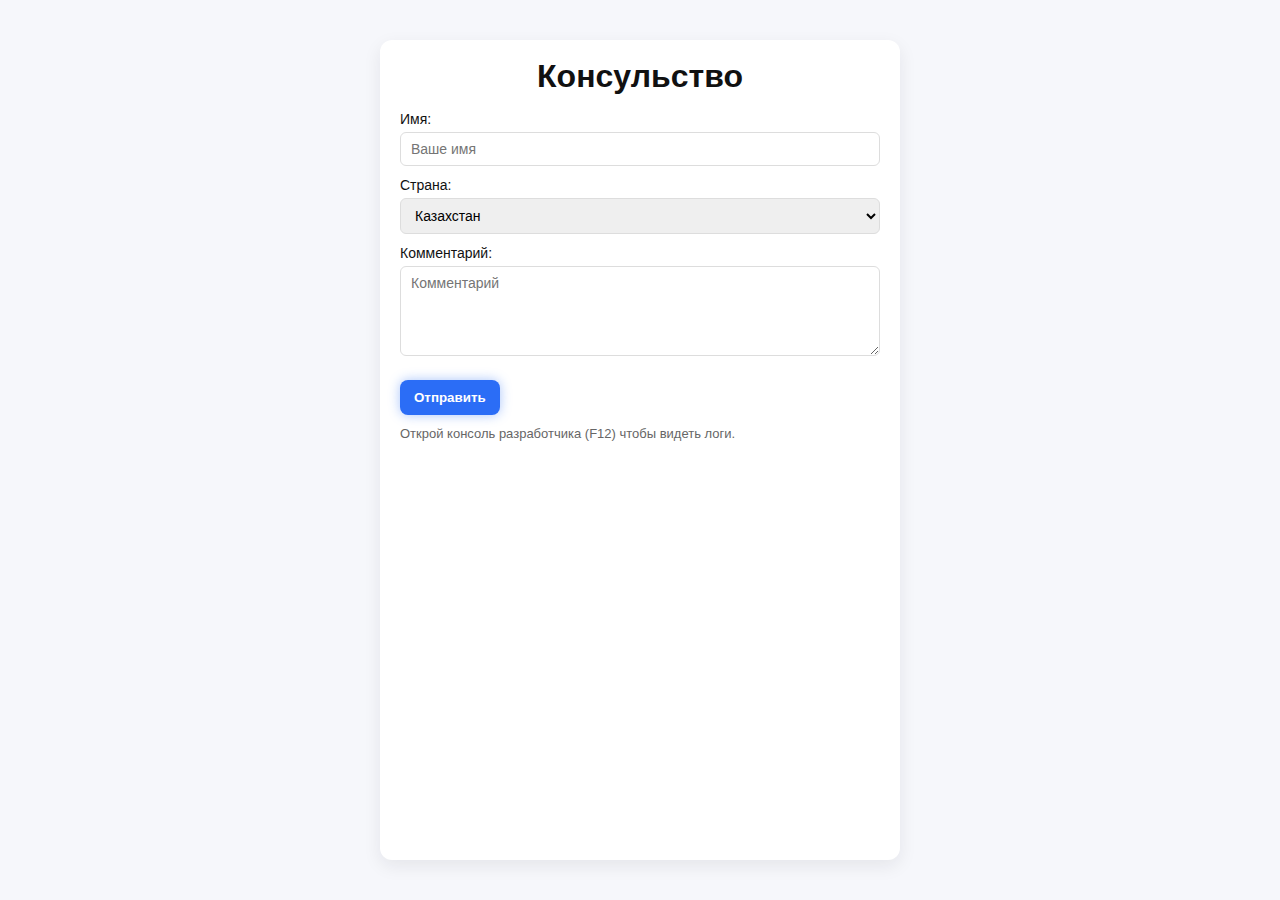
<file: home work 2/index.html>
<!DOCTYPE html>
<html lang="en">
<head>
    <meta charset="UTF-8">
    <meta name="viewport" content="width=device-width, initial-scale=1.0">
    <link rel="stylesheet" href="./css/style.css">
    <title>Home work1</title>
</head>
<body>
    <main class="container">
<h1>Консульство</h1>
 
 
<form id="myForm">
<label>
Имя:
<input type="text" name="username" placeholder="Ваше имя">
</label>
 
 
<label>
Страна:
<select name="country">
<option value="kz">Казахстан</option>
<option value="ru">Россия</option>
<option value="uz">Узбекистан</option>
</select>
</label>
 
 
<label>
Комментарий:
<textarea name="comment" placeholder="Комментарий"></textarea>
</label>
 
 
<button type="submit">Отправить</button>
</form>
 
 
<p class="helper">Открой консоль разработчика (F12) чтобы видеть логи.</p>
</main>
<script src="./JS/main.js"></script>
</body>
</html>
</file>
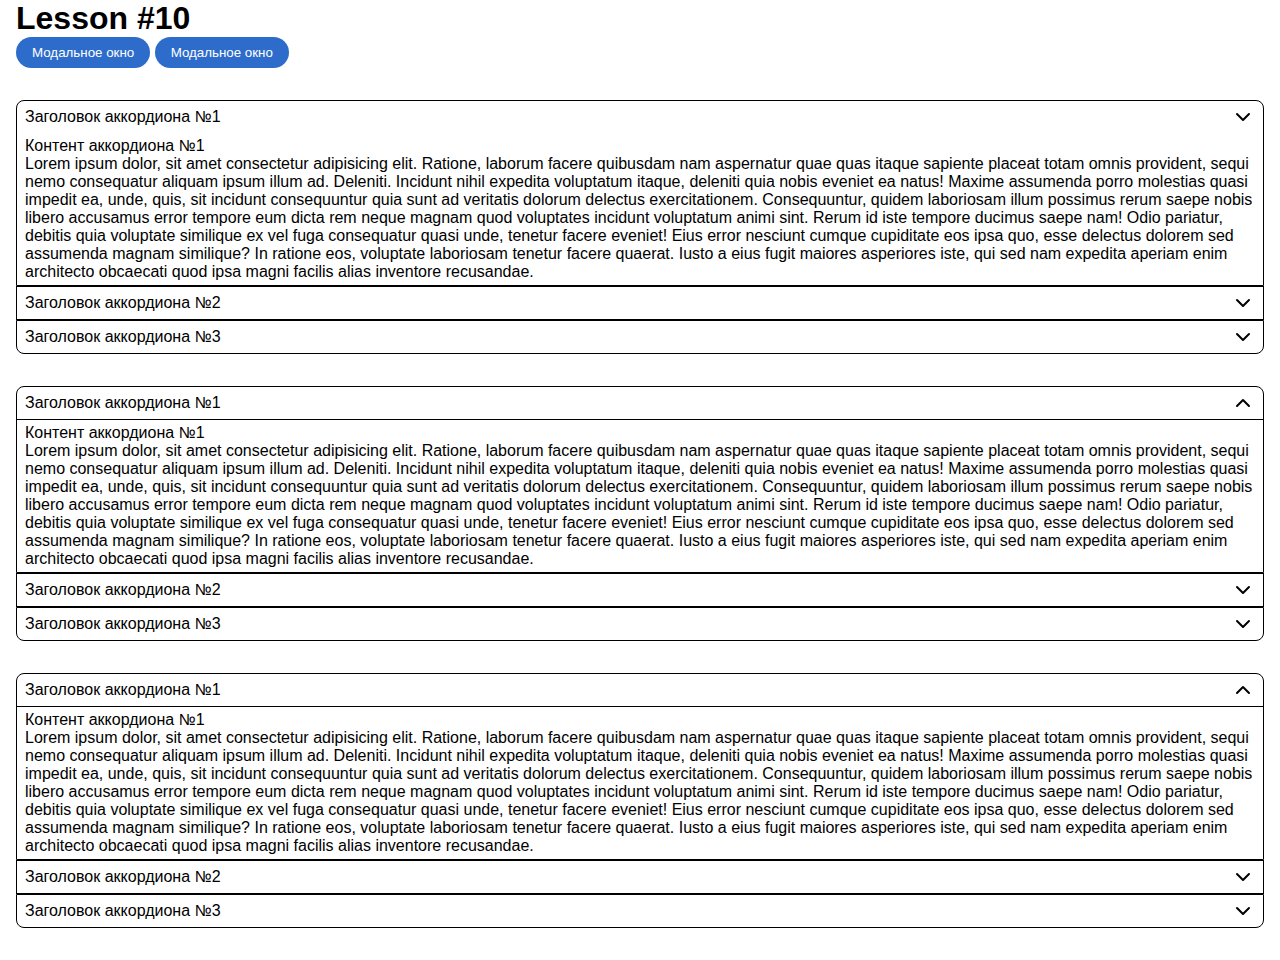
<file: home work 3/index.html>
<!DOCTYPE html>
<html lang="en">

<head>
  <meta charset="UTF-8">
  <meta name="viewport" content="width=device-width, initial-scale=1.0">
  <link rel="stylesheet" href="./style.css">
  <title>Lesson #10</title>
</head>

<body>

  <div class="container">

    <h1>Lesson #10</h1>

    <button class="main__btn" data-modal-action="open-modal" data-modal="modal-1">Модальное окно</button>
    <div class="modal" data-modal-action="modal" data-modal="modal-1">
      <!-- Модальное окно -->

      <div class="modal__content">
        <h4>
          МОДАЛЬНОЕ ОКНО #1
        </h4>
        <p>
          Lorem ipsum dolor sit amet consectetur adipisicing elit. Voluptates earum, reprehenderit ea tenetur
          praesentium
          sit consequuntur aliquam vitae quas ullam tempore tempora eius explicabo similique cum architecto modi quae
          cumque!
          Nulla perspiciatis ratione a dignissimos hic ex deserunt recusandae in fugit, odio at ipsum repellendus,
          quibusdam ut? Quasi magni harum illum animi accusantium fuga, nostrum repellendus vitae reiciendis
          perspiciatis
          mollitia.
          Quibusdam dolores illum sed quidem recusandae itaque illo ipsa qui quam, ullam quae fugit eveniet quisquam
          odio
          quis, non inventore veritatis. Porro, blanditiis facilis dolore ea sapiente deleniti commodi veniam!
          Dolor labore ad recusandae fuga voluptate reiciendis, ab cupiditate! Eaque numquam fugiat atque doloremque
          esse,
          pariatur tempore neque soluta aperiam omnis totam alias, voluptates officiis voluptatem consectetur quo dicta
          perferendis!
          Quas nisi officia sed neque laboriosam molestiae minus dolorem iusto labore est vero eveniet nobis voluptas
          veniam, quam ipsum similique, reprehenderit voluptate et beatae animi molestias error tempore! Ex, autem.
        </p>

        <button class="main__btn" data-modal-action="close-modal" data-modal="modal-1">Закрыть окно</button>
      </div>

    </div>

    <button class="main__btn" data-modal-action="open-modal" data-modal="modal-2">Модальное окно</button>
    <div class="modal" data-modal-action="modal" data-modal="modal-2">
      <!-- Модальное окно -->

      <div class="modal__content">
        <h4>
          МОДАЛЬНОЕ ОКНО #2
        </h4>
        <p>
          Lorem ipsum dolor sit amet consectetur adipisicing elit. Voluptates earum, reprehenderit ea tenetur
          praesentium
          sit consequuntur aliquam vitae quas ullam tempore tempora eius explicabo similique cum architecto modi quae
          cumque!
          Nulla perspiciatis ratione a dignissimos hic ex deserunt recusandae in fugit, odio at ipsum repellendus,
          quibusdam ut? Quasi magni harum illum animi accusantium fuga, nostrum repellendus vitae reiciendis
          perspiciatis
          mollitia.
          Quibusdam dolores illum sed quidem recusandae itaque illo ipsa qui quam, ullam quae fugit eveniet quisquam
          odio
          quis, non inventore veritatis. Porro, blanditiis facilis dolore ea sapiente deleniti commodi veniam!
          Dolor labore ad recusandae fuga voluptate reiciendis, ab cupiditate! Eaque numquam fugiat atque doloremque
          esse,
          pariatur tempore neque soluta aperiam omnis totam alias, voluptates officiis voluptatem consectetur quo dicta
          perferendis!
          Quas nisi officia sed neque laboriosam molestiae minus dolorem iusto labore est vero eveniet nobis voluptas
          veniam, quam ipsum similique, reprehenderit voluptate et beatae animi molestias error tempore! Ex, autem.
        </p>

        <button class="main__btn" data-modal-action="close-modal" data-modal="modal-2">Закрыть окно</button>
      </div>
    </div>

    <div class="accordion__container" accordion-type="single">
      <div class="accordion__block" accordion-id="1" accordion-state="close">
        <div class="accordion__header">
          <p>
            Заголовок аккордиона №1
          </p>
          <img src="./assets/icons/chevrone.svg">
        </div>
        <div class="accordion__content">
          <p>
            Контент аккордиона №1
          </p>
          Lorem ipsum dolor, sit amet consectetur adipisicing elit. Ratione, laborum facere quibusdam nam aspernatur
          quae
          quas itaque sapiente placeat totam omnis provident, sequi nemo consequatur aliquam ipsum illum ad. Deleniti.
          Incidunt nihil expedita voluptatum itaque, deleniti quia nobis eveniet ea natus! Maxime assumenda porro
          molestias quasi impedit ea, unde, quis, sit incidunt consequuntur quia sunt ad veritatis dolorum delectus
          exercitationem.
          Consequuntur, quidem laboriosam illum possimus rerum saepe nobis libero accusamus error tempore eum dicta rem
          neque magnam quod voluptates incidunt voluptatum animi sint. Rerum id iste tempore ducimus saepe nam!
          Odio pariatur, debitis quia voluptate similique ex vel fuga consequatur quasi unde, tenetur facere eveniet!
          Eius
          error nesciunt cumque cupiditate eos ipsa quo, esse delectus dolorem sed assumenda magnam similique?
          In ratione eos, voluptate laboriosam tenetur facere quaerat. Iusto a eius fugit maiores asperiores iste, qui
          sed
          nam expedita aperiam enim architecto obcaecati quod ipsa magni facilis alias inventore recusandae.
        </div>
      </div>

      <div class="accordion__block" accordion-id="2" accordion-state="closed">
        <div class="accordion__header">
          <p>
            Заголовок аккордиона №2
          </p>
          <img src="./assets/icons/chevrone.svg">
        </div>
        <div class="accordion__content">
          <p>
            Контент аккордиона №2
          </p>
          Lorem ipsum dolor, sit amet consectetur adipisicing elit. Ratione, laborum facere quibusdam nam aspernatur
          quae
          quas itaque sapiente placeat totam omnis provident, sequi nemo consequatur aliquam ipsum illum ad. Deleniti.
          Incidunt nihil expedita voluptatum itaque, deleniti quia nobis eveniet ea natus! Maxime assumenda porro
          molestias quasi impedit ea, unde, quis, sit incidunt consequuntur quia sunt ad veritatis dolorum delectus
          exercitationem.
          Consequuntur, quidem laboriosam illum possimus rerum saepe nobis libero accusamus error tempore eum dicta rem
          neque magnam quod voluptates incidunt voluptatum animi sint. Rerum id iste tempore ducimus saepe nam!
          Odio pariatur, debitis quia voluptate similique ex vel fuga consequatur quasi unde, tenetur facere eveniet!
          Eius
          error nesciunt cumque cupiditate eos ipsa quo, esse delectus dolorem sed assumenda magnam similique?
          In ratione eos, voluptate laboriosam tenetur facere quaerat. Iusto a eius fugit maiores asperiores iste, qui
          sed
          nam expedita aperiam enim architecto obcaecati quod ipsa magni facilis alias inventore recusandae.
        </div>
      </div>

      <div class="accordion__block" accordion-id="3" accordion-state="closed">
        <div class="accordion__header">
          <p>
            Заголовок аккордиона №3
          </p>
          <img src="./assets/icons/chevrone.svg">
        </div>
        <div class="accordion__content">
          <p>
            Контент аккордиона №3
          </p>
          Lorem ipsum dolor, sit amet consectetur adipisicing elit. Ratione, laborum facere quibusdam nam aspernatur
          quae
          quas itaque sapiente placeat totam omnis provident, sequi nemo consequatur aliquam ipsum illum ad. Deleniti.
          Incidunt nihil expedita voluptatum itaque, deleniti quia nobis eveniet ea natus! Maxime assumenda porro
          molestias quasi impedit ea, unde, quis, sit incidunt consequuntur quia sunt ad veritatis dolorum delectus
          exercitationem.
          Consequuntur, quidem laboriosam illum possimus rerum saepe nobis libero accusamus error tempore eum dicta rem
          neque magnam quod voluptates incidunt voluptatum animi sint. Rerum id iste tempore ducimus saepe nam!
          Odio pariatur, debitis quia voluptate similique ex vel fuga consequatur quasi unde, tenetur facere eveniet!
          Eius
          error nesciunt cumque cupiditate eos ipsa quo, esse delectus dolorem sed assumenda magnam similique?
          In ratione eos, voluptate laboriosam tenetur facere quaerat. Iusto a eius fugit maiores asperiores iste, qui
          sed
          nam expedita aperiam enim architecto obcaecati quod ipsa magni facilis alias inventore recusandae.
        </div>
      </div>
    </div>



    <div class="accordion__container" accordion-type="multi">
      <div class="accordion__block" accordion-id="1" accordion-state="open">
        <div class="accordion__header">
          <p>
            Заголовок аккордиона №1
          </p>
          <img src="./assets/icons/chevrone.svg">
        </div>
        <div class="accordion__content">
          <p>
            Контент аккордиона №1
          </p>
          Lorem ipsum dolor, sit amet consectetur adipisicing elit. Ratione, laborum facere quibusdam nam aspernatur
          quae
          quas itaque sapiente placeat totam omnis provident, sequi nemo consequatur aliquam ipsum illum ad. Deleniti.
          Incidunt nihil expedita voluptatum itaque, deleniti quia nobis eveniet ea natus! Maxime assumenda porro
          molestias quasi impedit ea, unde, quis, sit incidunt consequuntur quia sunt ad veritatis dolorum delectus
          exercitationem.
          Consequuntur, quidem laboriosam illum possimus rerum saepe nobis libero accusamus error tempore eum dicta rem
          neque magnam quod voluptates incidunt voluptatum animi sint. Rerum id iste tempore ducimus saepe nam!
          Odio pariatur, debitis quia voluptate similique ex vel fuga consequatur quasi unde, tenetur facere eveniet!
          Eius
          error nesciunt cumque cupiditate eos ipsa quo, esse delectus dolorem sed assumenda magnam similique?
          In ratione eos, voluptate laboriosam tenetur facere quaerat. Iusto a eius fugit maiores asperiores iste, qui
          sed
          nam expedita aperiam enim architecto obcaecati quod ipsa magni facilis alias inventore recusandae.
        </div>
      </div>

      <div class="accordion__block" accordion-id="2" accordion-state="closed">
        <div class="accordion__header">
          <p>
            Заголовок аккордиона №2
          </p>
          <img src="./assets/icons/chevrone.svg">
        </div>
        <div class="accordion__content">
          <p>
            Контент аккордиона №2
          </p>
          Lorem ipsum dolor, sit amet consectetur adipisicing elit. Ratione, laborum facere quibusdam nam aspernatur
          quae
          quas itaque sapiente placeat totam omnis provident, sequi nemo consequatur aliquam ipsum illum ad. Deleniti.
          Incidunt nihil expedita voluptatum itaque, deleniti quia nobis eveniet ea natus! Maxime assumenda porro
          molestias quasi impedit ea, unde, quis, sit incidunt consequuntur quia sunt ad veritatis dolorum delectus
          exercitationem.
          Consequuntur, quidem laboriosam illum possimus rerum saepe nobis libero accusamus error tempore eum dicta rem
          neque magnam quod voluptates incidunt voluptatum animi sint. Rerum id iste tempore ducimus saepe nam!
          Odio pariatur, debitis quia voluptate similique ex vel fuga consequatur quasi unde, tenetur facere eveniet!
          Eius
          error nesciunt cumque cupiditate eos ipsa quo, esse delectus dolorem sed assumenda magnam similique?
          In ratione eos, voluptate laboriosam tenetur facere quaerat. Iusto a eius fugit maiores asperiores iste, qui
          sed
          nam expedita aperiam enim architecto obcaecati quod ipsa magni facilis alias inventore recusandae.
        </div>
      </div>

      <div class="accordion__block" accordion-id="3" accordion-state="closed">
        <div class="accordion__header">
          <p>
            Заголовок аккордиона №3
          </p>
          <img src="./assets/icons/chevrone.svg">
        </div>
        <div class="accordion__content">
          <p>
            Контент аккордиона №3
          </p>
          Lorem ipsum dolor, sit amet consectetur adipisicing elit. Ratione, laborum facere quibusdam nam aspernatur
          quae
          quas itaque sapiente placeat totam omnis provident, sequi nemo consequatur aliquam ipsum illum ad. Deleniti.
          Incidunt nihil expedita voluptatum itaque, deleniti quia nobis eveniet ea natus! Maxime assumenda porro
          molestias quasi impedit ea, unde, quis, sit incidunt consequuntur quia sunt ad veritatis dolorum delectus
          exercitationem.
          Consequuntur, quidem laboriosam illum possimus rerum saepe nobis libero accusamus error tempore eum dicta rem
          neque magnam quod voluptates incidunt voluptatum animi sint. Rerum id iste tempore ducimus saepe nam!
          Odio pariatur, debitis quia voluptate similique ex vel fuga consequatur quasi unde, tenetur facere eveniet!
          Eius
          error nesciunt cumque cupiditate eos ipsa quo, esse delectus dolorem sed assumenda magnam similique?
          In ratione eos, voluptate laboriosam tenetur facere quaerat. Iusto a eius fugit maiores asperiores iste, qui
          sed
          nam expedita aperiam enim architecto obcaecati quod ipsa magni facilis alias inventore recusandae.
        </div>
      </div>
    </div>

    <div class="accordion__container">
      <div class="accordion__block" accordion-id="1" accordion-state="open">
        <div class="accordion__header">
          <p>
            Заголовок аккордиона №1
          </p>
          <img src="./assets/icons/chevrone.svg">
        </div>
        <div class="accordion__content">
          <p>
            Контент аккордиона №1
          </p>
          Lorem ipsum dolor, sit amet consectetur adipisicing elit. Ratione, laborum facere quibusdam nam aspernatur
          quae
          quas itaque sapiente placeat totam omnis provident, sequi nemo consequatur aliquam ipsum illum ad. Deleniti.
          Incidunt nihil expedita voluptatum itaque, deleniti quia nobis eveniet ea natus! Maxime assumenda porro
          molestias quasi impedit ea, unde, quis, sit incidunt consequuntur quia sunt ad veritatis dolorum delectus
          exercitationem.
          Consequuntur, quidem laboriosam illum possimus rerum saepe nobis libero accusamus error tempore eum dicta rem
          neque magnam quod voluptates incidunt voluptatum animi sint. Rerum id iste tempore ducimus saepe nam!
          Odio pariatur, debitis quia voluptate similique ex vel fuga consequatur quasi unde, tenetur facere eveniet!
          Eius
          error nesciunt cumque cupiditate eos ipsa quo, esse delectus dolorem sed assumenda magnam similique?
          In ratione eos, voluptate laboriosam tenetur facere quaerat. Iusto a eius fugit maiores asperiores iste, qui
          sed
          nam expedita aperiam enim architecto obcaecati quod ipsa magni facilis alias inventore recusandae.
        </div>
      </div>

      <div class="accordion__block" accordion-id="2" accordion-state="closed">
        <div class="accordion__header">
          <p>
            Заголовок аккордиона №2
          </p>
          <img src="./assets/icons/chevrone.svg">
        </div>
        <div class="accordion__content">
          <p>
            Контент аккордиона №2
          </p>
          Lorem ipsum dolor, sit amet consectetur adipisicing elit. Ratione, laborum facere quibusdam nam aspernatur
          quae
          quas itaque sapiente placeat totam omnis provident, sequi nemo consequatur aliquam ipsum illum ad. Deleniti.
          Incidunt nihil expedita voluptatum itaque, deleniti quia nobis eveniet ea natus! Maxime assumenda porro
          molestias quasi impedit ea, unde, quis, sit incidunt consequuntur quia sunt ad veritatis dolorum delectus
          exercitationem.
          Consequuntur, quidem laboriosam illum possimus rerum saepe nobis libero accusamus error tempore eum dicta rem
          neque magnam quod voluptates incidunt voluptatum animi sint. Rerum id iste tempore ducimus saepe nam!
          Odio pariatur, debitis quia voluptate similique ex vel fuga consequatur quasi unde, tenetur facere eveniet!
          Eius
          error nesciunt cumque cupiditate eos ipsa quo, esse delectus dolorem sed assumenda magnam similique?
          In ratione eos, voluptate laboriosam tenetur facere quaerat. Iusto a eius fugit maiores asperiores iste, qui
          sed
          nam expedita aperiam enim architecto obcaecati quod ipsa magni facilis alias inventore recusandae.
        </div>
      </div>

      <div class="accordion__block" accordion-id="3" accordion-state="closed">
        <div class="accordion__header">
          <p>
            Заголовок аккордиона №3
          </p>
          <img src="./assets/icons/chevrone.svg">
        </div>
        <div class="accordion__content">
          <p>
            Контент аккордиона №3
          </p>
          Lorem ipsum dolor, sit amet consectetur adipisicing elit. Ratione, laborum facere quibusdam nam aspernatur
          quae
          quas itaque sapiente placeat totam omnis provident, sequi nemo consequatur aliquam ipsum illum ad. Deleniti.
          Incidunt nihil expedita voluptatum itaque, deleniti quia nobis eveniet ea natus! Maxime assumenda porro
          molestias quasi impedit ea, unde, quis, sit incidunt consequuntur quia sunt ad veritatis dolorum delectus
          exercitationem.
          Consequuntur, quidem laboriosam illum possimus rerum saepe nobis libero accusamus error tempore eum dicta rem
          neque magnam quod voluptates incidunt voluptatum animi sint. Rerum id iste tempore ducimus saepe nam!
          Odio pariatur, debitis quia voluptate similique ex vel fuga consequatur quasi unde, tenetur facere eveniet!
          Eius
          error nesciunt cumque cupiditate eos ipsa quo, esse delectus dolorem sed assumenda magnam similique?
          In ratione eos, voluptate laboriosam tenetur facere quaerat. Iusto a eius fugit maiores asperiores iste, qui
          sed
          nam expedita aperiam enim architecto obcaecati quod ipsa magni facilis alias inventore recusandae.
        </div>
      </div>
    </div>
  </div>



  <script src="./script.js"></script>
</body>

</html>
</file>
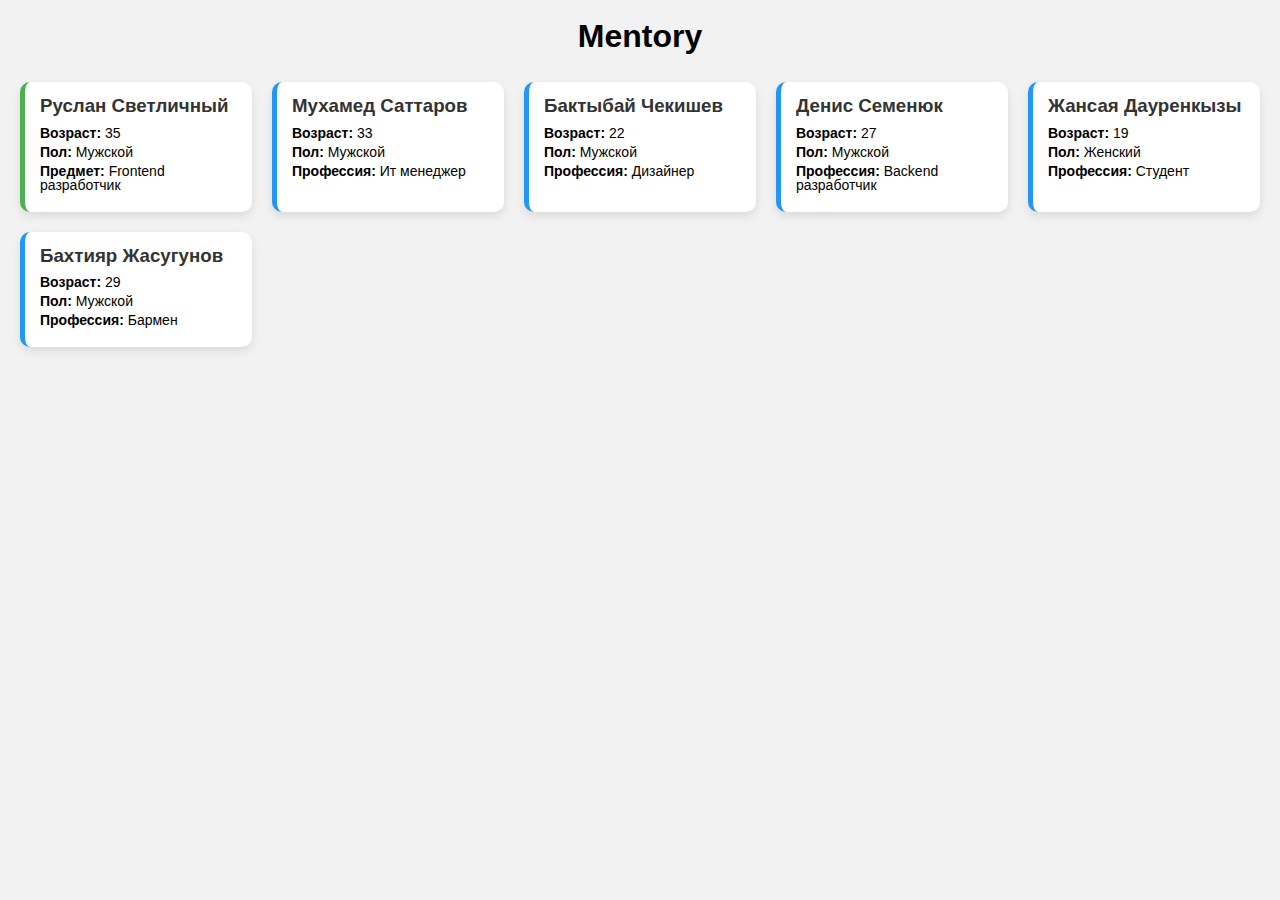
<file: home work 5/index.html>
<!DOCTYPE html>
<html lang="en">
<head>
    <meta charset="UTF-8">
    <meta name="viewport" content="width=device-width, initial-scale=1.0">
    <link rel="stylesheet" href="./css/style.css">
    <title>Home work5</title>
</head>
<body>
    <h1>Mentory</h1>

    <div class="cards" id="cards"></div>

<script src="./js/main.js"></script>
</body>
</html>
</file>
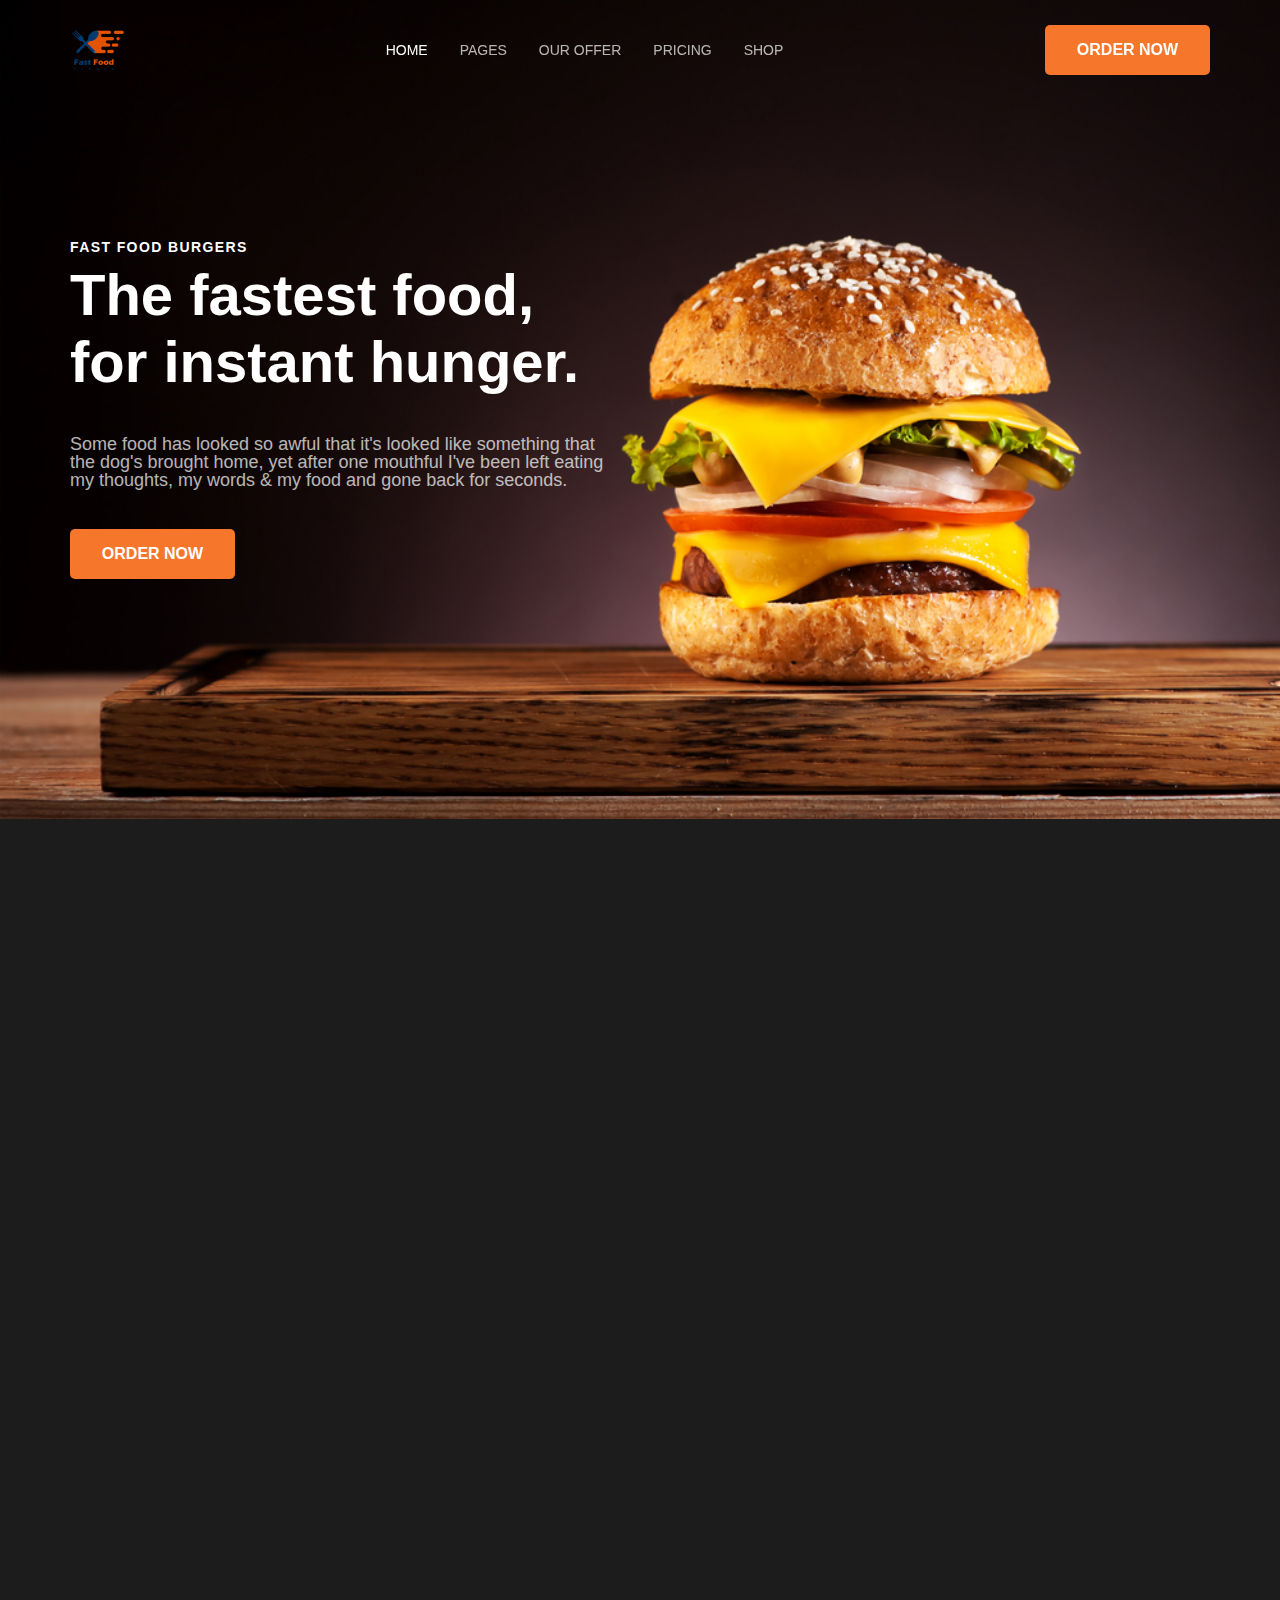
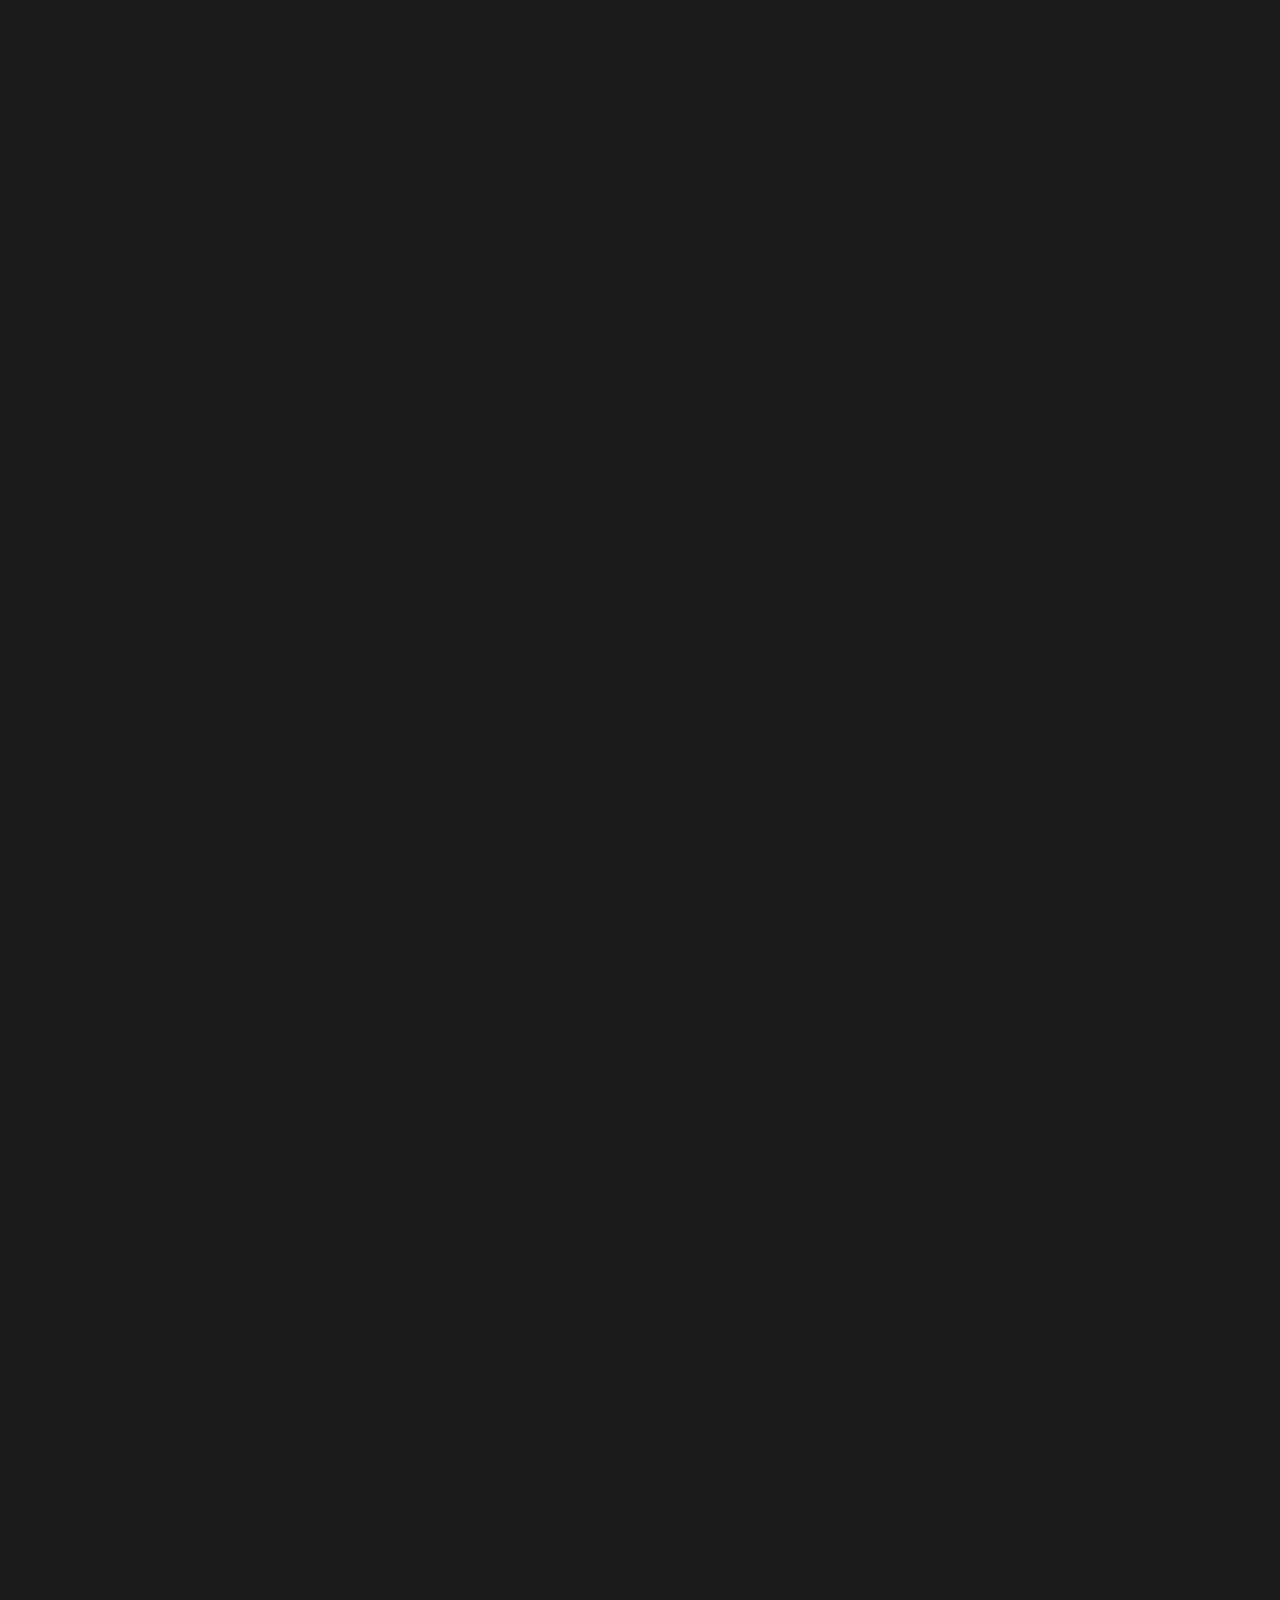
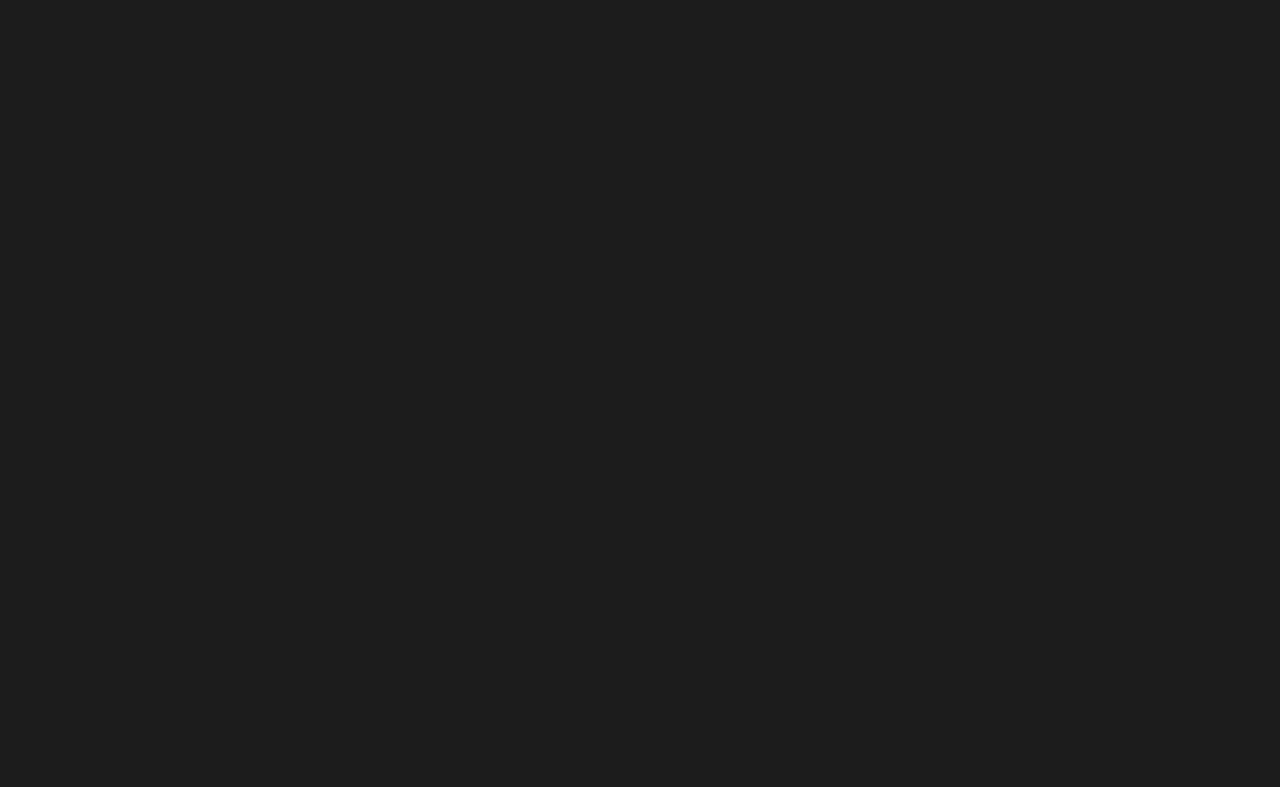
<file: WEB PRO Burger Landing AOS/index.html>
<!DOCTYPE html>
<html lang="en">
<head>
    <meta charset="UTF-8">
    <meta name="viewport" content="width=device-width, initial-scale=1.0">
    <link rel="stylesheet" href="./css/style.css">
    <link href="https://unpkg.com/aos@2.3.1/dist/aos.css" rel="stylesheet">
    <title>Сладкий Бургер</title>
</head>
<body>
    <header class="header" data-aos="fade-down">
        <div class="container">
        <img src="./images/icons/logo.png" alt="" class="logo">
        <nav class="nav">
            <ul class="header_list">
                <li><a class="active" href="#!">HOME</a></li>
                <li><a href="#!">PAGES</a></li>
                <li><a href="#!">OUR OFFER</a></li>
                <li><a href="#!">PRICING</a></li>
                <li><a href="#!">SHOP</a></li>
            </ul>
        </nav>
        <a href="" class="btn">ORDER NOW</a>
        </div>
    </header>

    <main class="main">
        <section class="welcome" data-aos="fade-up" >
          <div class="container">
            <div class="welcome_container2">
            <h4 class="welcome_subtitle">FAST FOOD BURGERS</h4>
            <h1 class="welcome_title">The fastest food, for instant hunger.</h1>
            <p class="welcome_text">Some food has looked so awful that it's looked like something that the dog's brought home, yet after one mouthful I've been left eating my thoughts, my words & my food and gone back for seconds.</p>
            <a href="" class="btn">ORDER NOW</a>
            </div>
            </div>
        </section>
        <section class="food_list" data-aos="fade-up">
            <div class="container">
                <div class="food_list_card" data-aos="zoom-in">
                <img src=".//images/food-list-1.jpg" alt="" class="food_list_img">
                <div class="food_text_container">
                    <h4 class="food_list_title">Chicken Paella  </h4>
                    <p class="food_list_text">We just don't make and sell food.Good food warms.</p>
                </div>
                </div>
                <div class="food_list_card">
                <img src=".//images/food-list-2.jpg" alt="" class="food_list_img">
                <div class="food_text_container">
                    <h4 class="food_list_title">Taco Del Mar</h4>
                    <p class="food_list_text">Taco Del Mar brings the best out of Mexican cuisine with fresh.</p>
                </div>
                </div>
                <div class="food_list_card">
                <img src=".//images/food-list-3.jpg" alt="" class="food_list_img">
                <div class="food_text_container">
                     <h4 class="food_list_title">Bon Au Pain</h4>
                    <p class="food_list_text">Bon Au Pain is a pioneer in the healthy fast food scene.</p>
                </div>
               
                </div>
                <div class="food_list_card">
                <img src=".//images/food-list-4.jpg" alt="" class="food_list_img">
                <div class="food_text_container">
                   <h4 class="food_list_title">Pizza Hut</h4>
                    <p class="food_list_text">Although the Pizza Hut Menu Prices have tumbled over the years.</p> 
                </div>
                </div>
            </div>
        </section>
        <section class="order" data-aos="fade-right">
            <div class="container">
                <img src="./images/burger.png" alt="" class="order_burger">
            <div class="order_text_container">
                <h3 class="order_title">Burger King</h3>
                <p class="order_text">Together with McDonald’s, Burger King has grown to become synonymous with burgers in the US.</p>
                <span class="order_price">$6</span>
                <span class="order_old_price">$8</span>
                 <a href="" class="btn">ORDER NOW</a>
            </div>
            </div>
        </section>
        <section class="product" data-aos="fade-up">
            <div class="container">
                <div class="product_card card_queen" data-aos="fade-left">
                    <h4 class="product_title">Dairy Queen</h4>
                    <p class="product_text">Dairy Queen is one of the biggest fast-food.</p>
                    <span class="product_price">$4</span>
                    <span class="product_old_price">$6</span>
                    <a href="" class="btn btn--small">ORDER NOW</a>
                </div>
                <div class="product_card card_hut">
                    <h4 class="product_title">Pizza Hut</h4>
                    <p class="product_text">Although the Pizza Hut Menu Prices.</p>
                    <span class="product_price">$3</span>
                    <span class="product_old_price">$7</span>
                    <a href="" class="btn btn--small">ORDER NOW</a>
                </div>
                <div class="product_card card_king">
                    <h4 class="product_title">Burger King</h4>
                    <p class="product_text">Together with McDonald’s, Burger King.</p>
                    <span class="product_price">$5</span>
                    <span class="product_old_price">$6</span>
                    <a href="" class="btn btn--small">ORDER NOW</a>
                </div>
                <div class="product_card card_papa">
                    <h4 class="product_title">Papa John’s</h4>
                    <p class="product_text">Papa John’s is one of the most popular fast-food.</p>
                    <span class="product_price">$6</span>
                    <span class="product_old_price">$8</span>
                    <a href="" class="btn btn--small">ORDER NOW</a>
                </div>
            </div>
        </section>
        <section class="feedback" data-aos="fade-up">
            <div class="container">
                <img src="./images/feedback.png" alt="" class="img_feedback">
                <blockquote class="feedback_text_container">
                    <p class="feedback_text">Thanks a lot for the prompt service. Really appreciate. Excellence taste in Every Bite.Add a joy of best Taste. Foodie Moments.</p>
                    <cite class="feedback_author">Adele A. McNeill</cite>
                    <span class="feedback_amirican">AMIRICAN</span>
                </blockquote>
            </div>
        </section>
        <div class="download" data-aos="zoom-in">
            <div class="container">
                <p class="download_text">Download Our Menu</p>
                <a href="./images/burger.png" class="btn" download>DOWNLOAD</a>
            </div>
        </div>
    </main>

    <footer class="footer" data-aos="fade-up">
        <div class="container">
            <div class="footer_contacts">
                <img src="./images/icons/logo.png" alt="Логотип" class="footer_logo">
                <a class="footer_link footer_link_mail" href="mailto:fastfood_usa@gmail.com">fastfood_usa@gmail.com</a>
                <a class="footer_link footer_link_web" href="#!">www.fastfood_usa.com</a>
            </div>
            <nav class="footer_nav">
                <ul class="footer_nav_list">
                    <li class="footer_nav_title"><a class="footer_title" href="#!">Our menu</a>
                        <ul class="footer_inner_list">
                            <li class="footer_list_menu"><a href="#!">Breakfast</a></li>
                            <li class="footer_list_menu"><a href="#!">Lunh</a></li>
                            <li class="footer_list_menu"><a href="#!">Dinner</a></li>
                        </ul>
                    </li>
                    <li class="footer_nav_title"><a class="footer_title" href="#!">Information</a>
                        <ul class="footer_inner_list">
                            <li class="footer_list_menu"><a href="#!">About as</a></li>
                            <li class="footer_list_menu"><a href="#!">Testimonial</a></li>
                            <li class="footer_list_menu"><a href="#!">Event</a></li>
                        </ul>
                    </li>
                    <li class="footer_nav_title"><a class="footer_title" href="#!">Useful Links</a>
                        <ul class="footer_inner_list">
                            <li class="footer_list_menu"><a href="#!">Services</a></li>
                            <li class="footer_list_menu"><a href="#!">Support</a></li>
                            <li class="footer_list_menu"><a href="#!">Conditions</a></li>
                        </ul>
                    </li>
                </ul>
            </nav>
        <div class="footer_socials">
                <p class="footer_title">Social Handles</p>
        <div class="footer_socials_icons">
            <a href="#!" class="footer_social_link"><img src="./images/icons/socials/facebook.png" alt=""></a>
            <a href="#!" class="footer_social_link"><img src="./images/icons/socials/twitter.png" alt=""></a>
            <a href="#!" class="footer_social_link"><img src="./images/icons/socials/instagram.png" alt=""></a>
            <a href="#!" class="footer_social_link"><img src="./images/icons/socials/linkedin.png" alt=""></a>
        </div>
        </div>
        </div>
    </footer>
    <script src="https://unpkg.com/aos@2.3.1/dist/aos.js"></script>
    <script src="./main.js"></script>
</body>
</html>
<!-- 
 -->
</file>
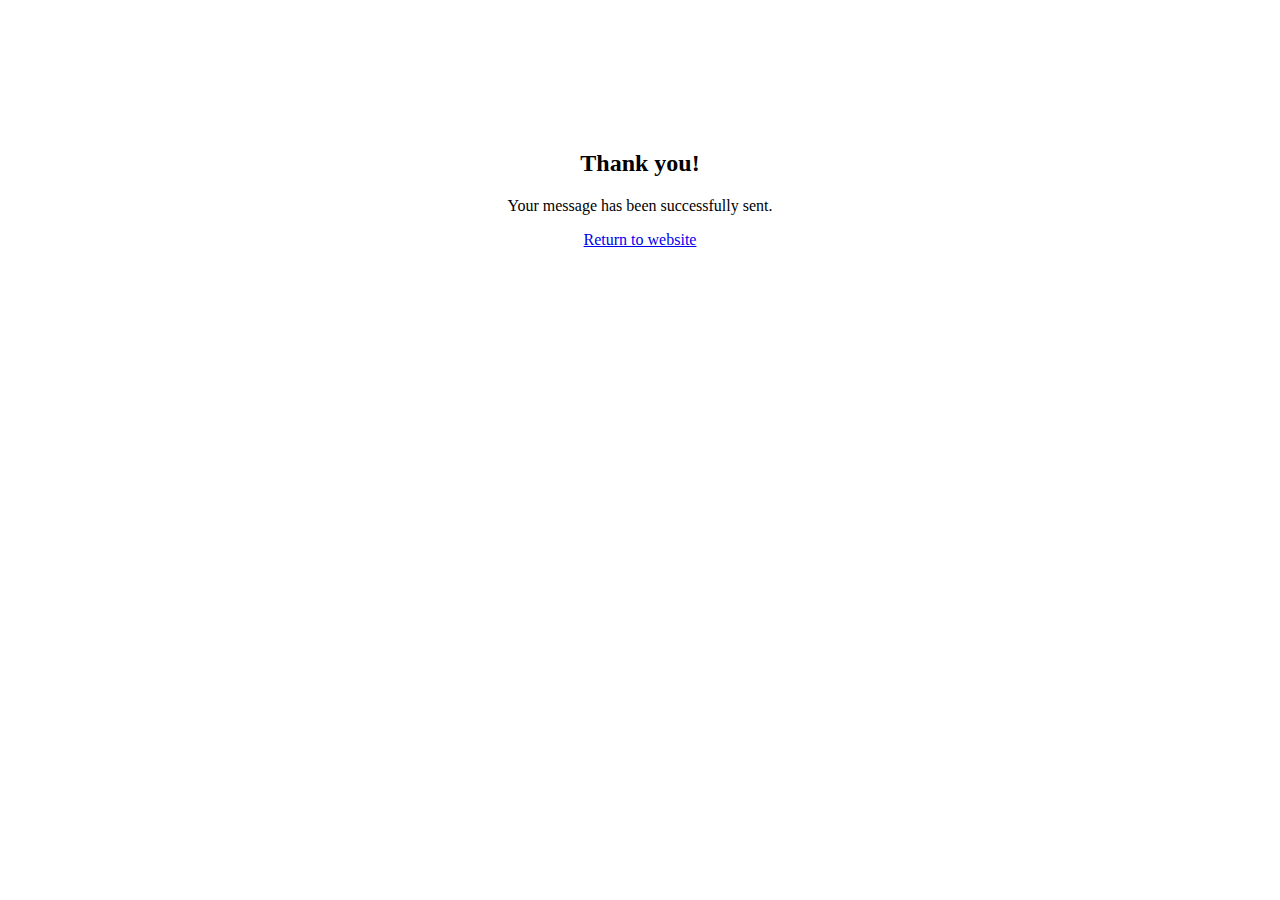
<file: Landing/thanks.html>
<!DOCTYPE html>
<html lang="en">
<head>
    <meta charset="UTF-8">
    <meta name="viewport" content="width=device-width, initial-scale=1.0">
    <title>Thank You</title>
</head>
<body>
    <div style="text-align:center; margin-top:150px;">
        <h2>Thank you!</h2>
        <p>Your message has been successfully sent.</p>
        <a href="index.html">Return to website</a>
    </div>
</body>
</html>
</file>
<file: home work 2/css/style.css>
/*Обнуление*/
*{padding: 0;margin: 0;border: 0;}
*,*:before,*:after{-moz-box-sizing: border-box;-webkit-box-sizing: border-box;box-sizing: border-box;}
:focus,:active{outline: none;}
a:focus,a:active{outline: none;}
nav,footer,header,aside{display: block;}
html,body{height:100%;width:100%;font-size:100%;line-height:1;font-size:16px;-ms-text-size-adjust:100%;-moz-text-size-adjust:100%;-webkit-text-size-adjust:100%;}
input,button,textarea{font-family:inherit;}
input::-ms-clear{display: none;}
button{cursor: pointer;}
button::-moz-focus-inner {padding:0;border:0;}
a,a:visited{text-decoration: none;}
a:hover{text-decoration: none;}
ul li{list-style: none;}
img{vertical-align: top;}
/* h1,h2,h3,h4,h5,h6{font-size:inherit;font-weight: inherit;} */
/*--------------------*/
 
body{
    font-family: Arial, sans-serif;
    background:#f6f7fb;
    color:#111;
    display:flex;
    justify-content:center;
    padding:40px 20px;
}
 
.container{
    width:100%;
    max-width:520px;
    background:#fff;
    padding:20px;
    border-radius:12px;
    box-shadow:0 6px 18px rgba(20,20,40,0.08);
}
 
form label{
    display:block;
    margin-bottom:12px;
    font-size:14px;
}
 
h1{
    margin-bottom: 20px;
    text-align: center;
}
 
input, select, textarea{
    width:100%;
    padding:8px 10px;
    margin-top:6px;
    border:1px solid #ddd;
    border-radius:6px;
    font-size:14px;
}
 
textarea{min-height:90px; resize:vertical}
button{
    margin-top:10px;
    padding:10px 14px;
    border:none;
    border-radius:8px;
    cursor:pointer;
    background:#2b6df6;
    color:#fff;
    font-weight:600;
    transition: all 0.4s ease-in-out;
    box-shadow: 0 0 12px rgba(43,109,246,0.4)
}
 
button:hover {
    transform: scale(1.05);
    box-shadow: 0 0 22px rgba(43,109,246,0.8);
    background:#3b7bff;
}
 
button:active{
    transform: scale(0.97);
    box-shadow: 0 0 10px rgba(43,109,246,0.5);
}
 
.helper {
    font-size:13px;
    color:#666;
    margin-top:12px
}
</file>
<file: home work 3/style.css>
*,
*::before,
*::after {
  padding: 0;
  margin: 0;
  box-sizing: border-box;
  font-family: Verdana, Geneva, Tahoma, sans-serif;
}

.accordion__container {
  margin: 2rem 0;
}

.container {
  width: 100%;
  max-width: 1280px;
  margin: 0 auto;
  padding: 0 1rem;
}

.main__btn {
  border: none;
  background-color: #2d6cca;
  color: #fff;
  border-radius: 1rem;
  padding: .5rem 1rem;
  cursor: pointer;

  &:hover {
    background-color: #4480d9;
  }
}

.modal {
  position: fixed;
  top: 0;
  left: 0;
  right: 0;
  bottom: 0;
  background-color: #00000096;
  backdrop-filter: blur(.25rem);
  display: none;
}

.modal__content {
  position: fixed;
  top: 50%;
  left: 50%;
  transform: translate(-50%, -50%);
  width: calc(100% - 1rem);
  max-width: 900px;
  background-color: #fff;
  border: 1px solid #000;
  border-radius: .75rem;
  padding: 1rem;
  user-select: none;
}

.modal.open {
  display: block;
}



.accordion__block {
  border: 1px #000 solid;
}

.accordion__block:first-child {
  border-radius: .5rem .5rem 0 0;
}

.accordion__block:last-child {
  border-radius: 0 0 .5rem .5rem;
}

.accordion__header {
  cursor: pointer;
  display: flex;
  justify-content: space-between;
  align-items: center;
  padding: .25rem .5rem;


  &:hover {
    background-color: #cecece;
  }
}

.accordion__content {
  padding: .25rem .5rem;
}

.accordion__block[accordion-state="open"] .accordion__header {
  border-bottom: 1px #000 solid;
}

.accordion__block[accordion-state="closed"] .accordion__content {
  display: none;
}

.accordion__header img {
  transition: all .33s ease-in-out;
}

.accordion__block[accordion-state="open"] .accordion__header img {
  rotate: 180deg;
}
</file>
<file: home work 5/css/style.css>
/*Обнуление*/
*{padding: 0;margin: 0;border: 0;}
*,*:before,*:after{-moz-box-sizing: border-box;-webkit-box-sizing: border-box;box-sizing: border-box;}
:focus,:active{outline: none;}
a:focus,a:active{outline: none;}
nav,footer,header,aside{display: block;}
html,body{height:100%;width:100%;font-size:100%;line-height:1;font-size:16px;-ms-text-size-adjust:100%;-moz-text-size-adjust:100%;-webkit-text-size-adjust:100%;}
input,button,textarea{font-family:inherit;}
input::-ms-clear{display: none;}
button{cursor: pointer;}
button::-moz-focus-inner {padding:0;border:0;}
a,a:visited{text-decoration: none;}
a:hover{text-decoration: none;}
ul li{list-style: none;}
img{vertical-align: top;}
/* h1,h2,h3,h4,h5,h6{font-size:inherit;font-weight: inherit;} */
/*--------------------*/

    body {
      font-family: Arial, sans-serif;
      background: #f2f2f2;
      padding: 20px;
    }

    h1 {
      text-align: center;
    }

    .cards {
      display: grid;
      grid-template-columns: repeat(auto-fill, minmax(220px, 1fr));
      gap: 20px;
      margin-top: 30px;
    }

    .card {
      background: #fff;
      padding: 15px;
      border-radius: 10px;
      box-shadow: 0 4px 10px rgba(0,0,0,0.1);
    }

    .card h3 {
      margin-bottom: 10px;
      color: #333;
    }

    .card p {
      margin: 5px 0;
      font-size: 14px;
    }

    .teacher {
      border-left: 5px solid #4CAF50;
    }

    .student {
      border-left: 5px solid #2196F3;
    }
</file>
<file: WEB PRO Burger Landing AOS/css/style.css>
/*Обнуление*/
*{padding: 0;margin: 0;border: 0;}
*,*:before,*:after{-moz-box-sizing: border-box;-webkit-box-sizing: border-box;box-sizing: border-box;}
:focus,:active{outline: none;}
a:focus,a:active{outline: none;}
nav,footer,header,aside{display: block;}
html,body{height:100%;width:100%;font-size:100%;line-height:1;font-size:16px;-ms-text-size-adjust:100%;-moz-text-size-adjust:100%;-webkit-text-size-adjust:100%;}
input,button,textarea{font-family:inherit;}
input::-ms-clear{display: none;}
button{cursor: pointer;}
button::-moz-focus-inner {padding:0;border:0;}
a,a:visited{text-decoration: none;}
a:hover{text-decoration: none;}
ul li{list-style: none;}
img{vertical-align: top;}
/* h1,h2,h3,h4,h5,h6{font-size:inherit;font-weight: inherit;} */
/*--------------------*/

@import url('https://fonts.googleapis.com/css2?family=Roboto:ital,wght@0,100..900;1,100..900&display=swap');

/* общие стили */

body {
    font-family: "Roboto", sans-serif;
    background-color: #1c1c1c;
    color: #fff;
}
a {
    color: #fff;

}
img {
    max-width: 100%;
}
.btn {
    display: flex;
    align-items: center;
    justify-content: center;

    font-weight: 600;
    font-size: 1rem;

    background: #f6762c;
    border-radius: 5px;

    width: 165px;
    height: 50px;

    transition: 0.6s;
}

.btn--small {
    width: 140px;
    height: 40px;
    font-size: 12px;
}

.btn:hover {
    opacity: 0.7;
}
.container {
    max-width: 1140px;
    margin-left: auto;
    margin-right: auto;
}
h1,h2,h3,h4,h5,,h6 {
    font-weight: 500;
}


/* шапка */

.header {
    /* padding: 25px 0px 50px 0 px; */
    padding: 25px 0px;
    position: relative;
    z-index: 10;
}
.header .container {
    display: flex;
    justify-content: space-between;
    align-items: center;
}

.logo {

}
.nav {
    
}
.header_list {
    display: flex;
    gap: 2rem;
}
.nav a {
    font-size: 14px;
    opacity: 0.7;
    transition: 0.5s;
}
.nav a:hover {
    opacity: 0.9;
}
.nav a.active {
    opacity: 1;
}

.main {

}

/* Welcome */

.welcome {
    margin-top: -100px;
    background-image: url("../images/welcome-bg.jpg");
    background-repeat: no-repeat;
    background-position: center;
    background-size: cover;
    padding: 240px 0;
}
.welcome_subtitle {
    margin-bottom: 7px;
    font-size: 14px;
    letter-spacing: 0.1em;
}
.welcome_title {
    font-size: 58px;
    line-height: 67px;
}
.welcome_text {
    margin: 40px 0;
    font-size: 18px;
    opacity: 0.7;
}
.welcome_container2{
    max-width: 550px;

}

/* Список еды */


.food_list {
    padding: 100px 0;
}

.food_list .container {
    display: flex;
    justify-content:space-evenly;
    flex-wrap: wrap;
    gap: 20px;
}

.food_list_card {
    width: 260px;
    background: #312f30;
    border-radius: 10px;
    overflow: hidden;
}

.food_list_img {
    width: 260px;
    height: 175px;
    object-fit: cover;

}

.food_text_container {
    padding: 20px 15px;
}

.food_list_title {
    font-size: 20px;
    text-align: center;
    margin-bottom: 13px;
}

.food_list_text {
font-weight: 400;
font-size: 16px;
text-align: center;
opacity: 0.7;
}

/* Order */


.order {
    background: #312f30;
    padding: 60px 0;
}

.order_burger {
    max-width: 470px;
}

.order_text_container {
    margin-right: 100px;
    max-width: 370px;
}

.order .container {
    display: flex;
    align-items: center;
    justify-content: space-between;
}

.order_title {
    font-size: 44px;
    margin-bottom: 25px;
}

.order_text {
    font-weight: 400;
    opacity: 0.7;
    margin-bottom: 15px;
}

.order_price {
    font-weight: 500;
    font-size: 20px;
    letter-spacing: 0.1em;
    color: #f6762c;
}

.order_old_price {
    margin-left: 4px;
    font-weight: 500;
    letter-spacing: 0.1em;
    text-decoration: line-through;
    color: #f6762c;
    opacity: 0.5;
}

.order .btn {
    margin-top: 10px;
}

/* Product */

.product {
    padding: 150px 0;
}

.product .container {
    display: flex;
    flex-wrap: wrap;
    gap: 30px;
    justify-content: center;
}

.product_card {
    max-width: 555px;
    height: 300px;
    padding: 60px 30px 60px 290px;
    background-color: #322e30;
    background-size: cover;
    background-repeat: no-repeat;
    background-position: center;
}

.product_card:nth-child(even) {
    padding-left: 30px;
    padding-right: 290px;
}

.product_title {
    font-size: 30px;
    margin-bottom: 20px;
}

.product_text {
    opacity: 0.7;
    margin-bottom: 10px;
}

.product_price {
    font-weight: 500;
    letter-spacing: 0.1em;
    color: #f6762c;
}

.product_old_price {
    margin-left: 4px;
    font-weight: 500;
    letter-spacing: 0.1em;
    text-decoration: line-through;
    color: #f6762c;
    opacity: 0.5;
}

.product .btn {
    margin-top: 10px;
}

.card_queen {
    background-image: url(../images/product-1.jpg);
}

.card_hut {
    background-image: url(../images/product-2.jpg);
}
.card_king {
    background-image: url(../images/product-3.jpg);
}

.card_papa {
    background-image: url(../images/product-4.jpg);
}

/* Feedback */

.feedback {
    padding-bottom: 200px;
}

.feedback .container  {
    display: flex;
    justify-content:space-between;
    align-items: center;
    max-width: 850px;
}

.img_feedback {

}

.feedback_text_container {
    margin: 0;
    text-align: center;
    display: flex;
    flex-direction: column;
}

.feedback_text_container::before {
    content: url(../images/icons/quote.svg);
}

.feedback_text{
    opacity: 0.7;
    margin: 30px 0;
    max-width: 370px;
}

.feedback_author {
    font-weight: 500;
    font-style: normal;
    font-size: 24px;
    margin-bottom: 3px;
}

.feedback_amirican {
    font-weight: 500;
    font-size: 12px;
    opacity: 0.7;
    display: block;
}

/* Download */

.download {
    background: #312f30;
    padding: 60px 0;
}

.download .container {
    display: flex;
    justify-content: space-around;
    align-items: center;
}

.download_text {
    font-weight: 500;
    font-size: 40px;
}

/* Feedback */


.footer {
    padding: 130px 0;
}

.footer a {
    font-size: 12px;
    opacity: 0.8;
}

.footer a:hover {
    opacity: 0.9;
    transition: 0.3s;
}

.footer .footer_title {
    font-weight: 500;
    font-size: 16px;
    opacity: 1;
    margin-bottom: 15px;
    display: inline-block;
}

.footer .container {
    display: grid;
    grid-template-columns: 1fr 3fr 1fr;
}


.footer_contacts {
    display: flex;
    flex-direction: column;
    align-items: self-start;
}

.footer_logo {
    margin-bottom: 20px;
    width: 70px;
}

.footer_link + .footer_link {
    margin-top: 10px;
}

.footer_link::before {
    margin-right: 10px;
}

.footer_link_mail::before {
    content: url("../images/icons/mail.svg");
}

.footer_link_web::before {
    content: url("../images/icons/global.svg");
}

.footer_nav {
    
}

.footer_nav_list {
  display: grid;
  grid-template-columns: repeat(3, 1fr);
}

.footer_nav_title {
    
}

.footer_inner_list {

}

.footer_list_menu + .footer_list_menu{
margin-top: 10px;
}

.footer_socials {
}

.footer_socials_icons {

}

.footer_social_link {
    opacity: 1 !important;
    margin-left: 7px;
}

.footer_social_link +.footer_social_link {
margin-left: 7px;
}

@media (min-width: 1920px ) {
    .welcome{
        padding-top: 400px;
        padding-bottom: 400px;
    }
}

@media (max-width: 1100px) {
    .welcome_text {
        opacity: 1;
    }

     .welcome_container2 {
        padding: 0px 20px;
    }
}

@media (max-width: 950px) {
    .order .container {
        flex-direction: column;
        width: 100%;
    }

    .order_text_container {
        text-align: center;
        padding-left: 100px;
    }

    .order .btn {
        margin-left: auto;
        margin-right: auto;
    }

    
}

@media (max-width: 850px) {
    .footer .container {
        grid-template-columns: 1fr 1fr;
        grid-template-rows: 1fr 1fr;
        grid-template-areas: "menu menu" "contacts socials";
        justify-items: center;
        gap: 40px 150px;
    }

    .footer_contacts{
        grid-area: contacts;
        justify-self: end;
    }

    .footer_nav{
        grid-area: menu;
    }

    .footer_socials {
        grid-area: socials;
        align-self: center;
        justify-self: start;
    }

    .footer_nav_list {
        gap: 80px;
    }

    .feedback {
       padding-bottom: 100px;
    }

    .footer {
        padding: 50px 0;
    }
}

@media (max-width: 750px) {
     .img_feedback {
        width: 250px;
    }

}



@media (max-width: 650px) {
    .header_list {
        margin-right: 50px;
    }

    .header .btn {
        display: none;
    }

    .feedback_text_container {

    }

    .download_text {
        font-size: 30px;
    }

    .welcome_title {
        font-size: 40px;
    }

    .welcome_text {
        margin: 20px 0;
    }
    
    .welcome {
        padding: 150px 0 100px;
    }

    .product {
        padding: 60px 0;
    }
    
    .product .container {
        padding-right: 50px;
        padding-left: 50px;
    }

}

@media (max-width: 500px) {
   .header .container {
        flex-direction: column;
        gap: 10px;
   }

   .header_list {
       flex-wrap: wrap;
       justify-content: space-evenly;
    }

    .download .container {
        flex-direction: column;
        gap: 20px;
    }

    .footer_nav_list {
        display: flex;
        flex-direction: column;
        text-align: center;
        gap: 20px;
    }

    .footer_contacts {
        padding-bottom: 40px;
        align-items: center;
    }

    .footer .container {
        display: flex;
        flex-direction: column;
        gap: 5px;
        align-items: center;
    }

    .footer_socials {
        padding-top: 40px;
    }
    
    
    .feedback, .product, .welcome {
        padding-bottom: 30px;
    }

    .footer .footer_title {
        margin-bottom: 10px;
    }

    .feedback_author {
        font-size: 18px;
    }

    .feedback_text {
        margin: 20px 0;
        font-size: 14px;
    }

    .welcome_container2 {
        padding: 0px 20px;
    }

    .header_list {
      padding-left: 30px;
    }
}

@media (max-width: 450px) {
    header .container {
    
    }
    
    .welcome {
        margin-top: -200px;
        padding-top: 280px;
    }

    .welcome_text {
        font-size: 12px;
    }
    .welcome_title {
        font-size: 30px;
    }

    .welcome_subtitle {

    }

    .food_list {
        padding: 50px 0px;
    }

    .order_title {
        font-size: 24px;
    }

    .order_burger {
        max-width: 350px;
    }

    .product_card{
        width: auto;
    }
    .feedback .container {
        flex-direction: column;
    }
    
    .product_card:nth-child(even) {
        width: auto;
        padding-right: 200px;
    }

    .product_card:nth-child(1) {
        padding-left: 200px;
    }
    
    .product_card:nth-child(3) {
        padding-left: 200px;
    }

}
</file>
